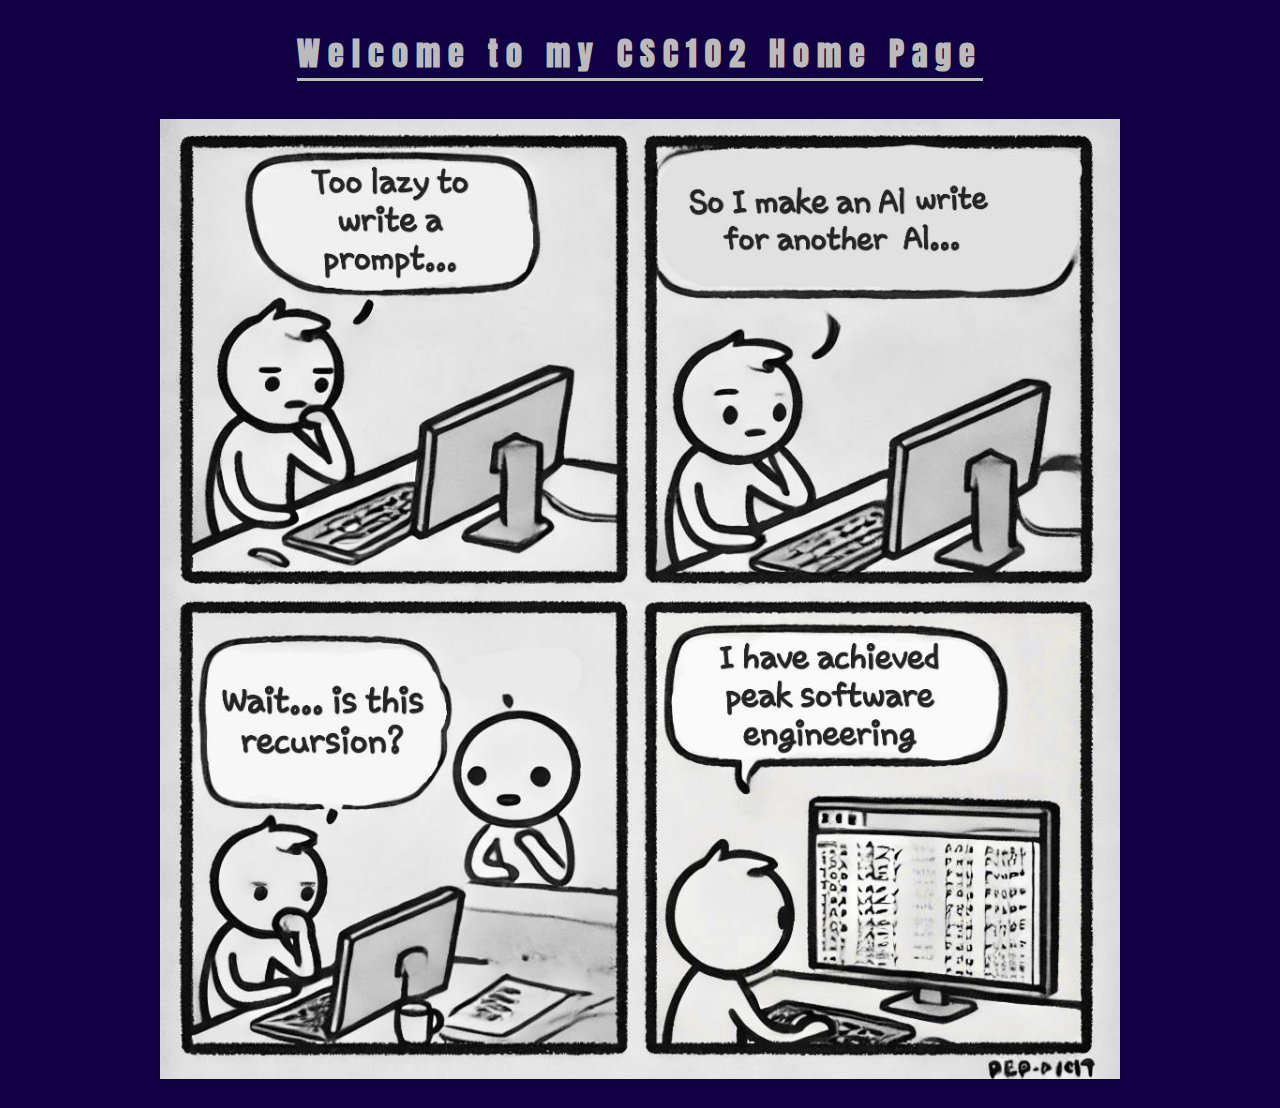
<file: index.html>
<!-- Luis Mata Jurado, March 31, 2025-->
<!DOCTYPE html>
<html>

<head>
  <title>CSC102 Home Page</title>
  <link rel="stylesheet" href="main.css">
</head>

<body>
  <h1>Welcome to my CSC102 Home Page</h1>
  <p>
    <img src="meme.jpg" id="memeImage">
  </p>
</body>

</html>
</file>
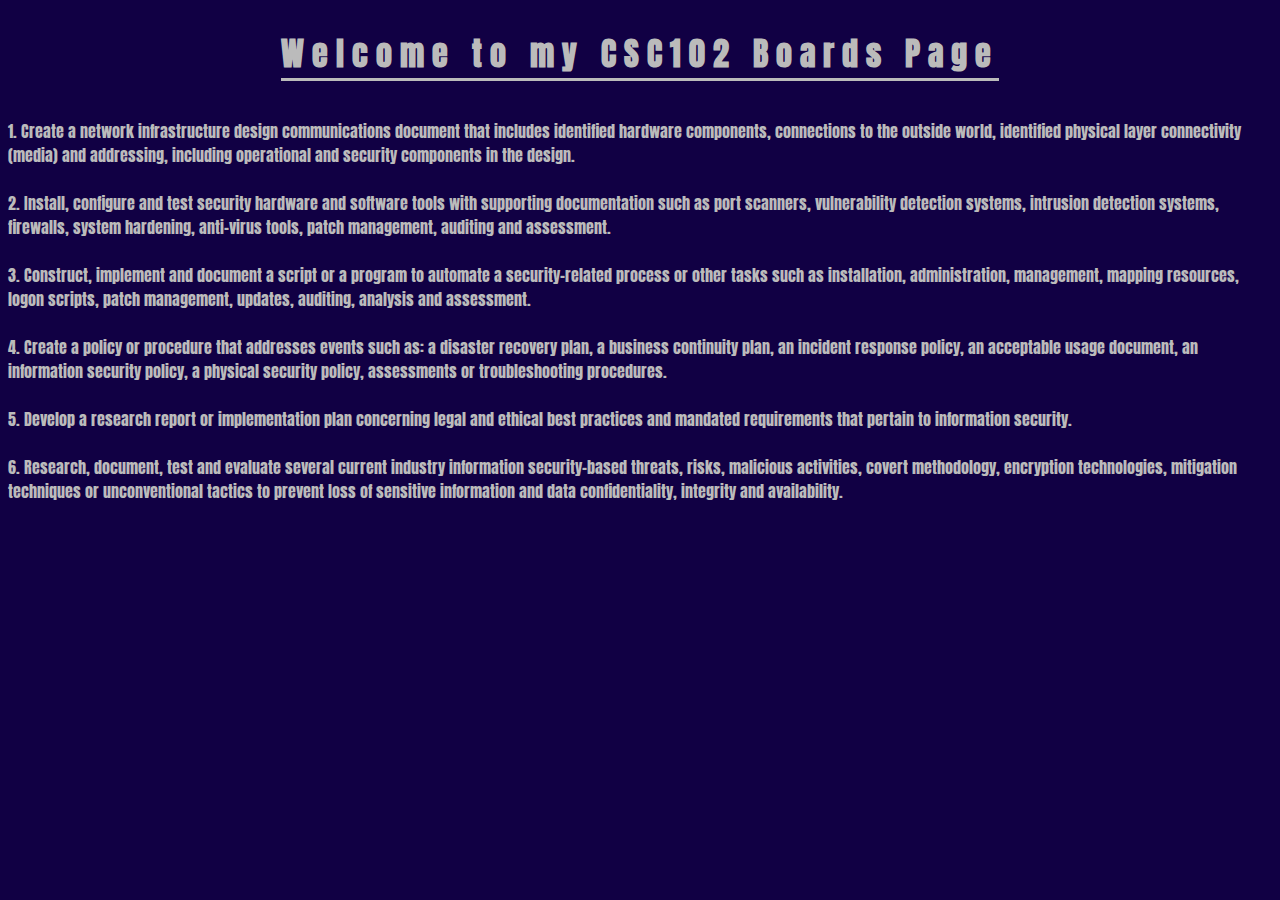
<file: boards.html>
<!-- Luis Mata Jurado, March 31, 2025-->
<!DOCTYPE html>
<html>

<head>
  <title>CSC102 Boards Page</title>
  <link rel="stylesheet" href="main.css">
</head>

<body>
  <h1>Welcome to my CSC102 Boards Page</h1>
  <p>
    1. Create a network infrastructure design communications document that includes identified hardware components,
    connections to the outside world, identified physical layer connectivity (media) and addressing, including
    operational and security components in the design.
    <br>
    <br>
    2. Install, configure and test security hardware and software tools with supporting documentation such as port
    scanners, vulnerability detection systems, intrusion detection systems, firewalls, system hardening, anti-virus
    tools, patch management, auditing and assessment.
    <br>
    <br>
    3. Construct, implement and document a script or a program to automate a security-related process or other tasks
    such as installation, administration, management, mapping resources, logon scripts, patch management, updates,
    auditing, analysis and assessment.
    <br>
    <br>
    4. Create a policy or procedure that addresses events such as: a disaster recovery plan, a business continuity plan,
    an incident response policy, an acceptable usage document, an information security policy, a physical security
    policy, assessments or troubleshooting procedures.
    <br>
    <br>
    5. Develop a research report or implementation plan concerning legal and ethical best practices and mandated
    requirements that pertain to information security.
    <br>
    <br>
    6. Research, document, test and evaluate several current industry information security-based threats, risks,
    malicious activities, covert methodology, encryption technologies, mitigation techniques or unconventional tactics
    to prevent loss of sensitive information and data confidentiality, integrity and availability.
  </p>
</body>

</html>
</file>
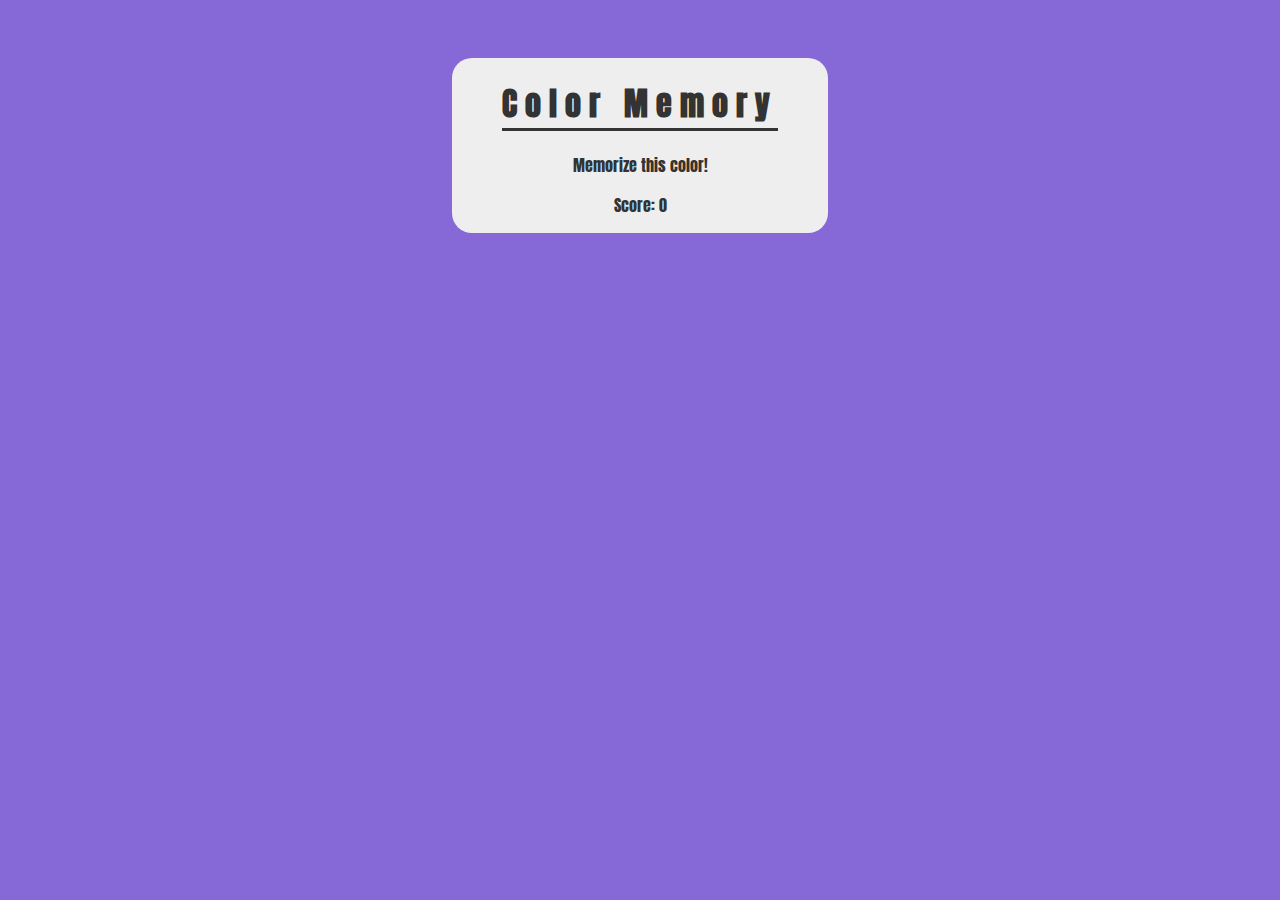
<file: game.html>
<!-- Luis Mata Jurado 2025-04-04 -->
<!DOCTYPE html>
<html>

<head>
  <title>CSC 102: Color Memory Game</title>
  <!-- import CSS stylesheets -->
  <link rel="stylesheet" href="main.css">
  <link rel="stylesheet" href="game.css">
</head>

<body>
  <!-- construct the main interface with an H1, a paragraph, and a score indicator -->
  <div class="text-box">
    <h1>Color Memory</h1>
    <p id="instructions">Watch the screen color...</p>
    <!-- create a span in order to allow the score to be selected in JS -->
    <p>Score: <span id="score">0</span></p>
  </div>
  <!-- create a div to hold the game board -->
  <div id="options" style="display: none;"></div>
  <!-- create a div to Correct / Incorrect message -->
  <p id="result"></p>

  <!-- import the JS file -->
  <script src="code.js"></script>
</body>

</html>
</file>
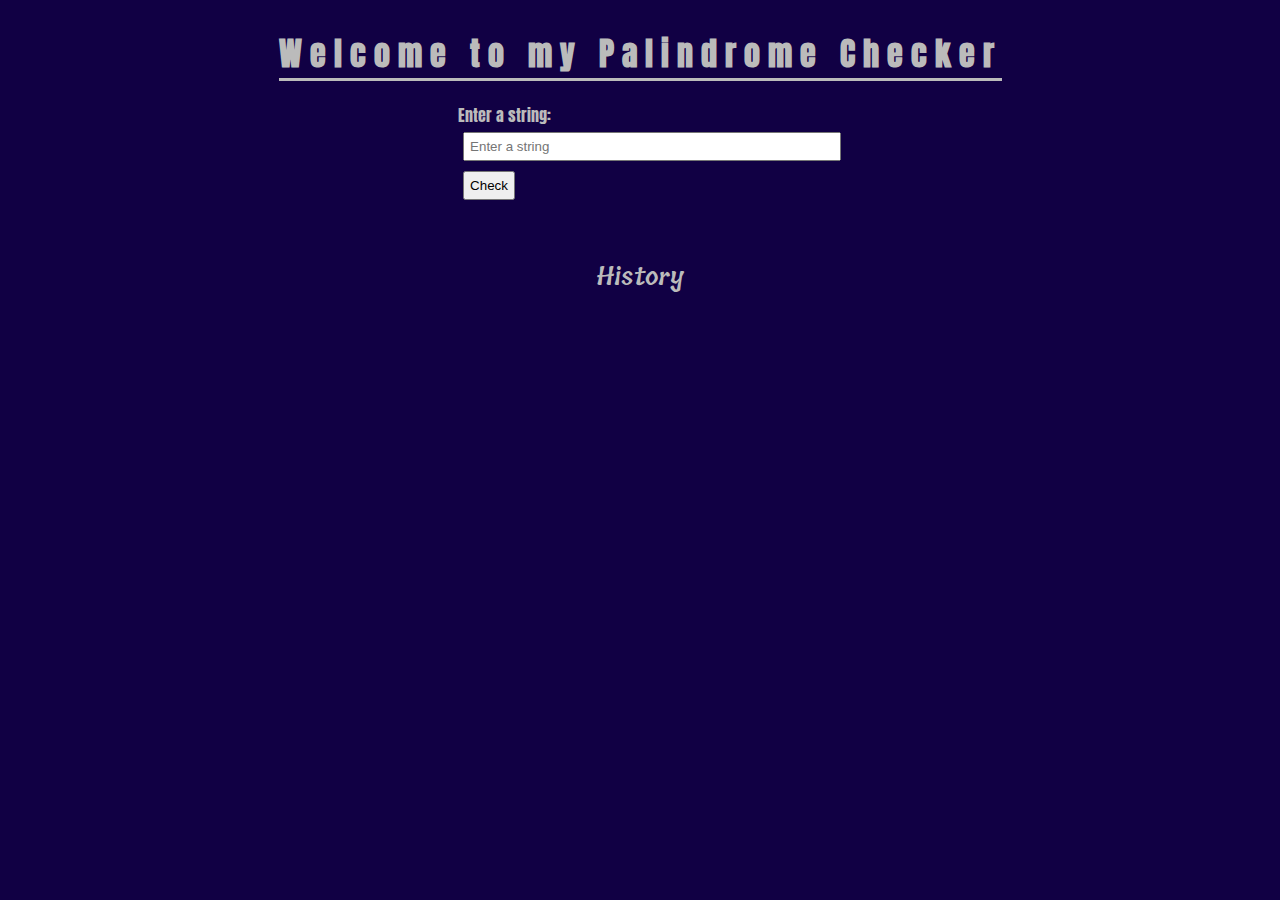
<file: palindrome.html>
<!-- Luis Mata Jurado, 2025-04-04 -->
<!DOCTYPE html>
<html>

<head>
  <title>CSC102 String Palindrome Checker</title>
  <link rel="stylesheet" href="main.css">
  <script src="strings.js"></script>
</head>

<body>

  <h1>Welcome to my Palindrome Checker</h1>
  <form id="palindromeForm" onSubmit="return getInput()" action="javascript:void(0);">
    <!-- palindrome input field -->
    <label for="inputString">Enter a string:</label>
    <input type="text" id="inputText" placeholder="Enter a string">
    <!-- This button submits the form which will run the function to check the palindrome-->
    <button type="submit" id="checkButton">Check</button>
  </form>

  <!-- The result of the palindrome check will be displayed here -->
  <p id="result"></p>
  <!-- The history of the palindrome checks will be displayed here -->
  <h2>History</h2>
  <ul id="history">
  </ul>

</body>

</html>
</file>
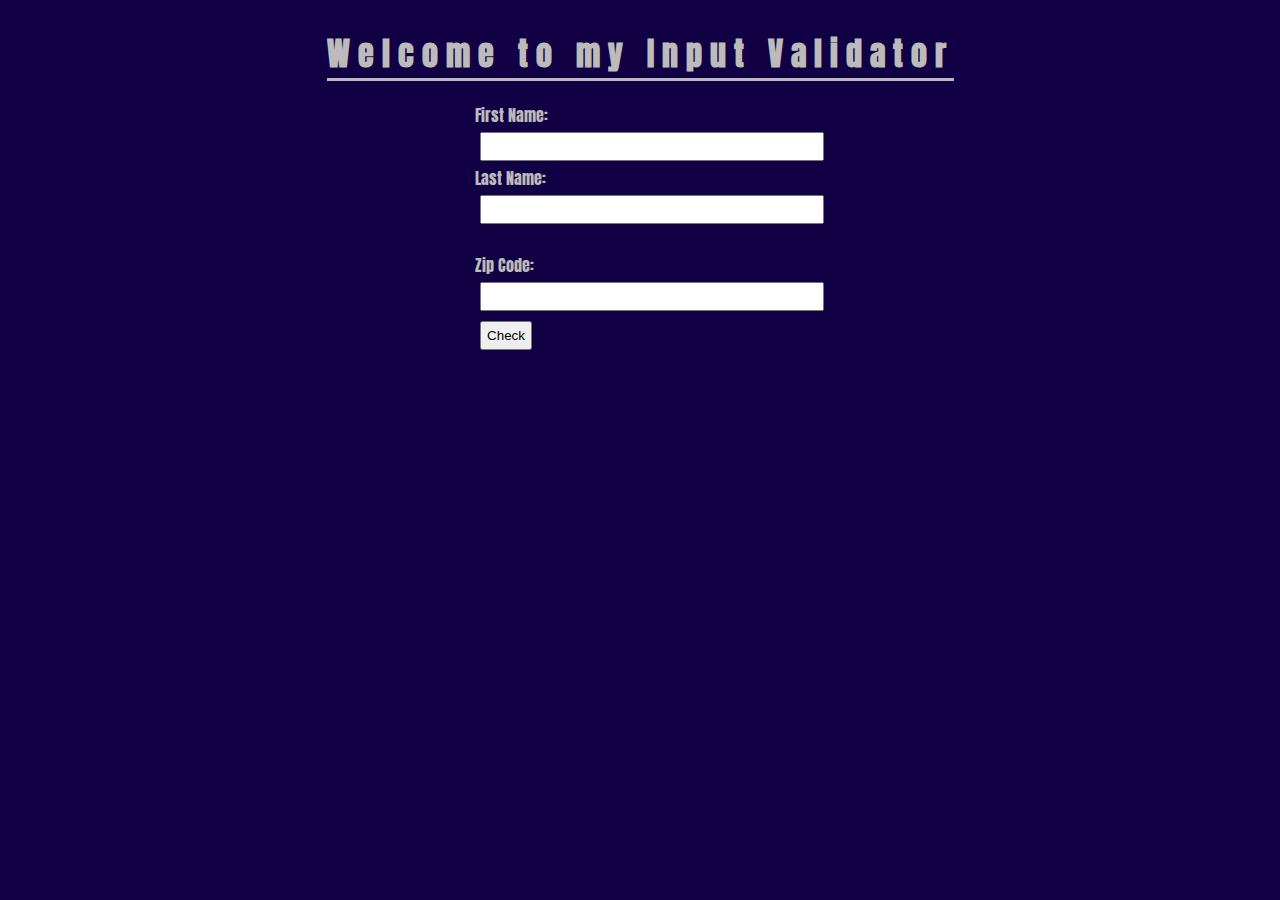
<file: strings.html>
<!-- Luis Mata Jurado, 2025-04-06 -->
<!DOCTYPE html>
<html>

<head>
  <title>CSC102 Input Validator</title>
  <link rel="stylesheet" href="main.css">
  <script src="input.js"></script>
</head>

<body>

  <h1>Welcome to my Input Validator</h1>
  <form id="inputForm" onSubmit="return getInput()" action="javascript:void(0);">
    <!-- this form will take in a first and last name in serperat fields, a zip code, and vaildate the input -->
    <label for="firstName">First Name:</label>
    <input type="text" name="firstName" required>
    <br>
    <label for="lastName">Last Name:</label>
    <input type="text" name="lastName" required>
    <br>
    <br>
    <label for="zipcode">Zip Code:</label>
    <input type="text" name="zipcode" required>

    <!-- this will submit the form and pass all the info to getInput() -->
    <button type="submit" id="checkButton">Check</button>
  </form>

  <!-- place for the secret message -->
  <p id="result"></p>

</body>

</html>
</file>
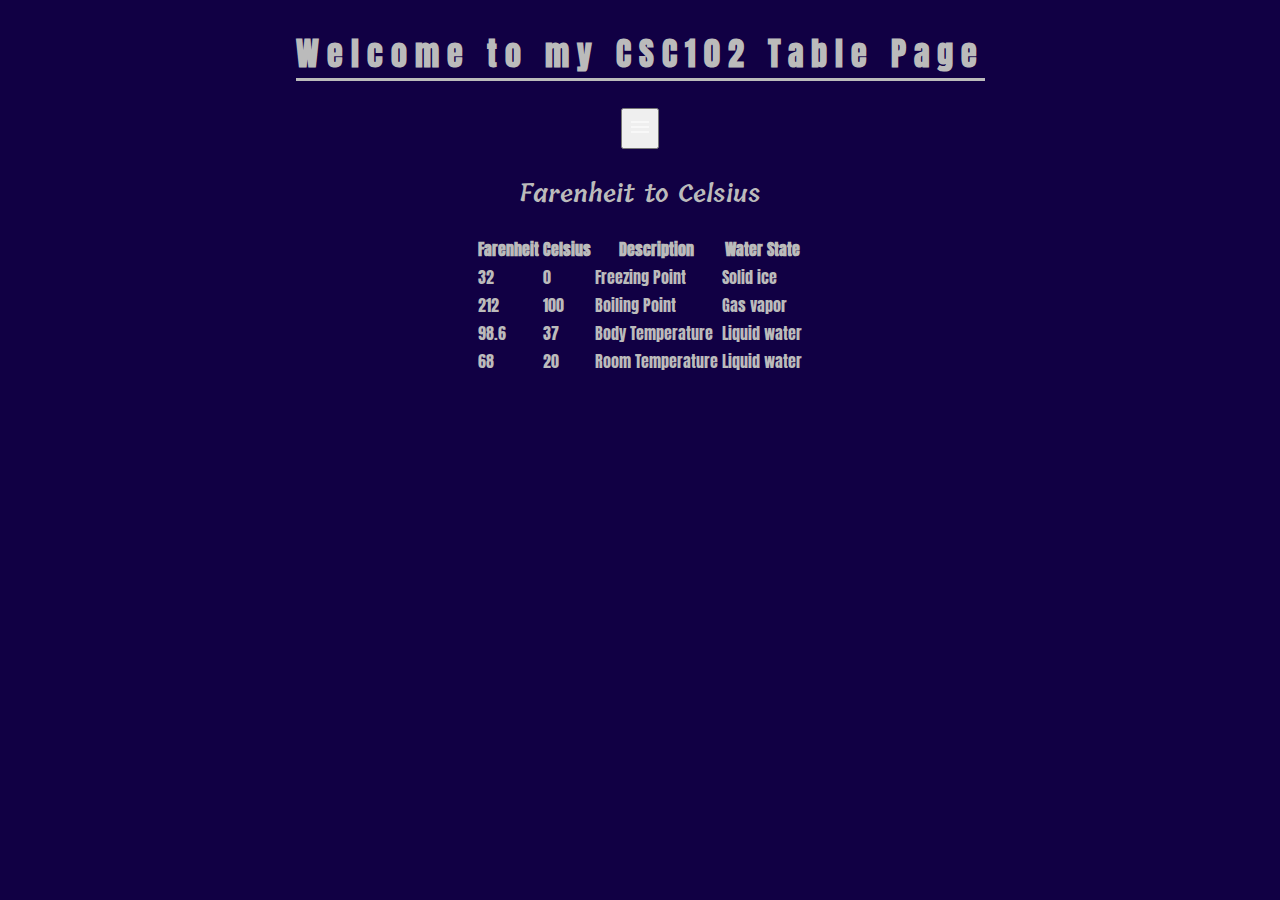
<file: table.html>
<!-- Luis Mata Jurado, March 31, 2025-->
<!DOCTYPE html>
<html>

<head>
  <title>CSC102 Table Page</title>
  <link rel="stylesheet" href="main.css">
</head>

<body>

  <nav id="nav" hidden>
    <ul>
      <h2>Navigation</h2>
      <li><a href="boards.html">Boards</a></li>
      <li><a href="game.html">Game</a></li>
      <li><a href="palindrome.html">Palindrome Checker</a></li>
      <li><a href="strings.html">Strings</a></li>
      <li><a href="table.html">Table</a></li>
    </ul>
  </nav>
  <header>
    <h1>Welcome to my CSC102 Table Page</h1>
  </header>

  <button id="navToggle">
    <svg width="24" height="24" viewBox="0 0 24 24" fill="none" xmlns="http://www.w3.org/2000/svg">
      <path d="M3 18H21V16H3V18ZM3 13H21V11H3V13ZM3 6V8H21V6H3Z" fill="white" fill-opacity="0.56" />
    </svg>
  </button>

  <h2> Farenheit to Celsius </h2>

  <table>
    <tr>
      <th>Farenheit</th>
      <th>Celsius</th>
      <th>Description</th>
      <th>Water State</th>
    </tr>
    <tr>
      <td>32</td>
      <td>0</td>
      <td>Freezing Point</td>
      <td>Solid ice</td>
    </tr>
    <tr>
      <td>212</td>
      <td>100</td>
      <td>Boiling Point</td>
      <td>Gas vapor</td>
    </tr>
    <tr>
      <td>98.6</td>
      <td>37</td>
      <td>Body Temperature</td>
      <td>Liquid water</td>
    </tr>
    <tr>
      <td>68</td>
      <td>20</td>
      <td>Room Temperature</td>
      <td>Liquid water</td>
    </tr>
  </table>
  <script src="nav.js"></script>
</body>

</html>
</file>
<file: main.css>
/*
* declaration block:
*
* selelctor {
*   prop: val;
*  }
*
* */

/* Import Google Fonts */
@import url('https://fonts.googleapis.com/css2?family=Anton&family=Rasa:ital,wght@0,300..700;1,300..700&family=Tillana:wght@400;500;600;700;800&display=swap');


body {
  background-color: #110044;
  color: #bbb;
  display: flex;
  align-items: center;
  flex-direction: column;
  font-family: 'Anton', sans-serif;
  font-weight: 400;
  font-style: normal;
}

nav {
  height: 600px;
  width: 200px;
  float: left;
  padding: 5px;
  line-height: 30px;
}

footer {
  text-align: center;
  margin-right: 200px;
}

#memeImage {
  width: 75vw;
}

h1 {
  text-align: center;
  font-weight: 900;
  letter-spacing: .25em;
  border-bottom: solid;
}

h2 {
  font-family: "Tillana", system-ui;
  font-weight: 600;
  font-style: normal;
}

input {
  width: 100%;
  padding: 5px;
  margin: 5px;
}

button {
  padding: 5px;
  margin: 5px;
}

ul {
  list-style-type: none;
  padding: 0;
}

li {
  margin: 5px;
  padding: 5px;
}
</file>
<file: game.css>
body {
  /* add a trnsition to make the interface a bit smoother whenever the bg-color changes*/
  transition: background-color 0.5s ease;
  text-align: center;
  padding-top: 50px;
  color: #333;
}

/* class of each color option box */
.color-box {
  width: 100px;
  height: 100px;
  /* set the display to inline-block to make it a block element which allows me to set the width and height */
  display: inline-block;
  margin: 20px;
  /* Change the cursor to a pointer when the user hovers over it */
  cursor: pointer;
  border: 3px solid #444;
}

/* class of the game interface */
.text-box {
  background-color: #eee;
  display: inline-block;
  padding: 0 50px;
  /* round the corners of the text box */
  border-radius: 20px;
}
</file>
